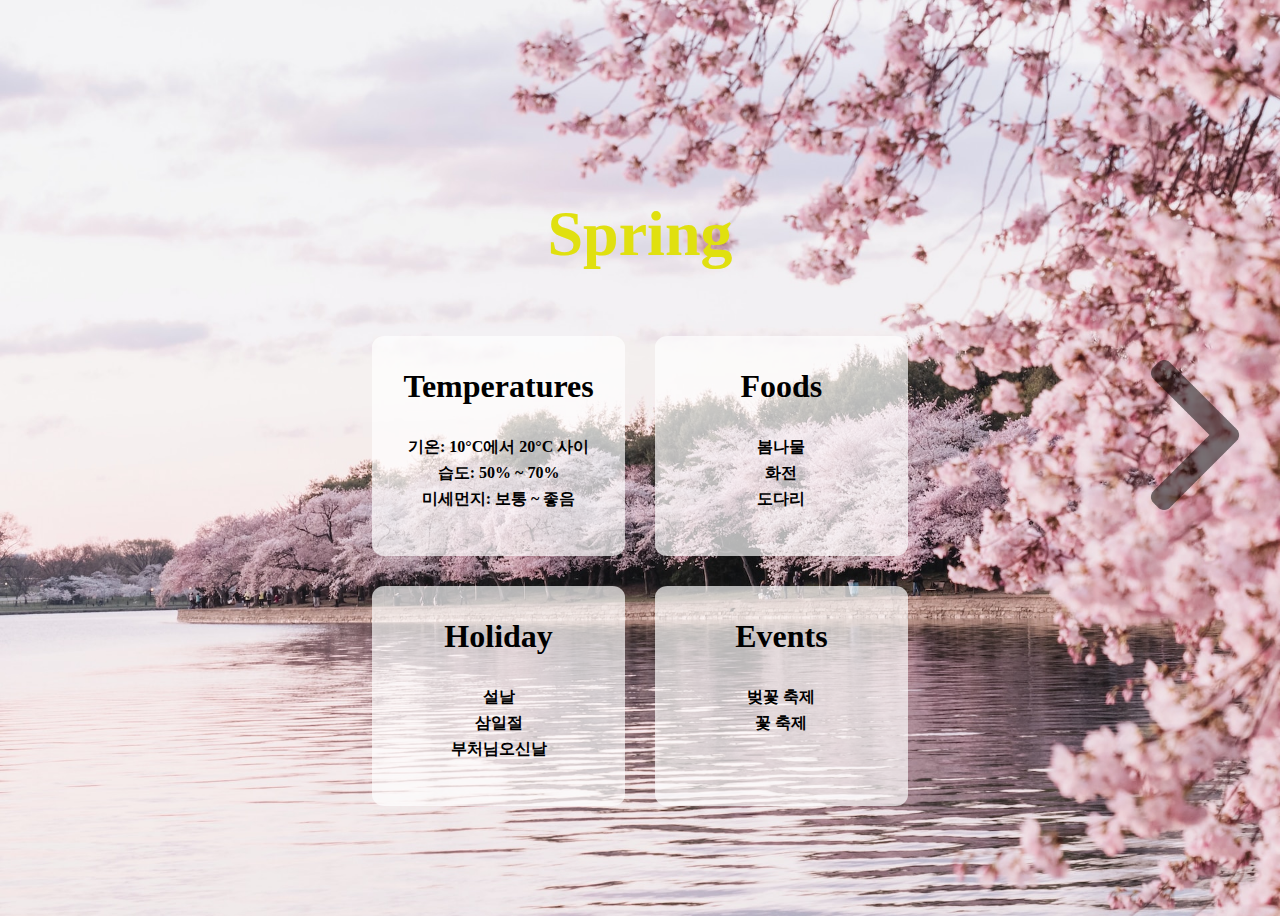
<file: index.html>
<!DOCTYPE html>
<html lang="ko">
    <head>
        <meta charset="UTF-8" />
        <meta name="viewport" content="width=device-width, initial-scale=1.0" />
        <link rel="stylesheet" href="css/spring.css" />
        <title>봄</title>
    </head>
    <body>
        <h1>Spring</h1>
        <div class="container">
            <div>
                <h3 class="temp">
                    <a href="https://www.index.go.kr/unity/potal/main/EachDtlPageDetail.do?idx_cd=1400" target="_blank"
                        >Temperatures</a
                    >
                </h3>
                <ol>
                    <li>기온: 10°C에서 20°C 사이</li>
                    <li>습도: 50% ~ 70%</li>
                    <li>미세먼지: 보통 ~ 좋음</li>
                </ol>
            </div>
            <div>
                <h3>Foods</h3>
                <ol class="hover">
                    <li><a href="https://ko.wikipedia.org/wiki/%EB%82%98%EB%AC%BC" target="_blank">봄나물</a></li>
                    <li>
                        <a href="https://ko.wikipedia.org/wiki/%ED%99%94%EC%A0%84_(%EC%9D%8C%EC%8B%9D)" target="_blank"
                            >화전</a
                        >
                    </li>
                    <li>
                        <a href="https://ko.wikipedia.org/wiki/%EB%8F%84%EB%8B%A4%EB%A6%AC" target="_blank">도다리</a>
                    </li>
                </ol>
            </div>
            <div>
                <h3>Holiday</h3>
                <ol class="hover">
                    <li>
                        <a href="https://ko.wikipedia.org/wiki/%EC%84%A4%EB%82%A0_(%ED%95%9C%EA%B5%AD)" target="_blank"
                            >설날</a
                        >
                    </li>
                    <li><a href="https://ko.wikipedia.org/wiki/3%C2%B71%EC%A0%88" target="_blank">삼일절</a></li>
                    <li>
                        <a
                            href="https://ko.wikipedia.org/wiki/%EB%B6%80%EC%B2%98%EB%8B%98_%EC%98%A4%EC%8B%A0_%EB%82%A0"
                            target="_blank"
                            >부처님오신날</a
                        >
                    </li>
                </ol>
            </div>
            <div>
                <h3>Events</h3>
                <ol class="hover">
                    <li>
                        <a href="https://www.playwings.co.kr/articles/3jraVJ5qOoY1aem6k67FoI/" target="_blank"
                            >벚꽃 축제</a
                        >
                    </li>
                    <li>
                        <a href="https://kr.trip.com/blog/National_Flowerfestival_Info/" target="_blank">꽃 축제</a>
                    </li>
                </ol>
            </div>
        </div>
        <a href="./summer.html"><img src="./image/free-icon-right-arrow-271228.png" alt="" class="right" /></a>
    </body>
</html>
</file>
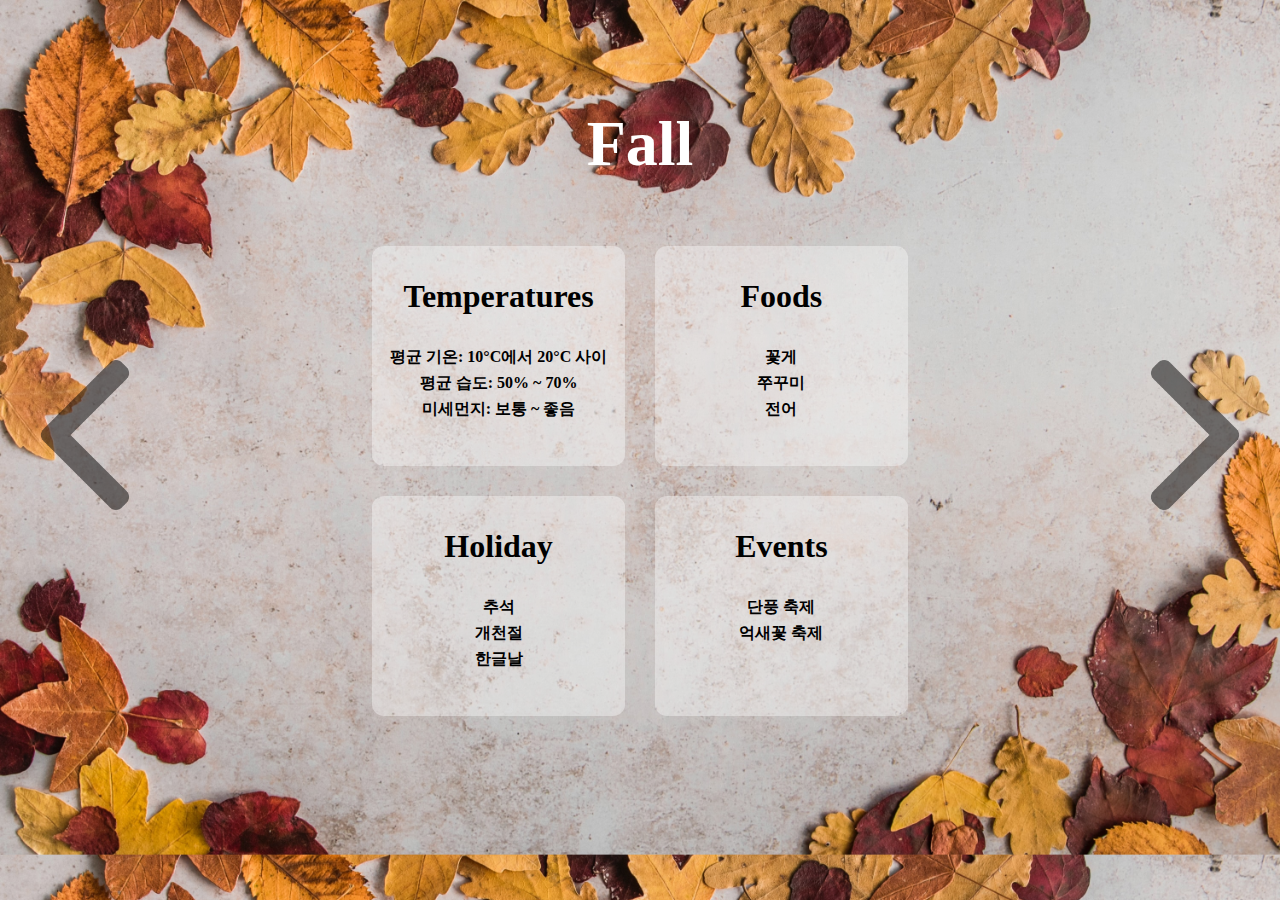
<file: fall.html>
<!DOCTYPE html>
<html lang="ko">
    <head>
        <meta charset="UTF-8" />
        <meta name="viewport" content="width=device-width, initial-scale=1.0" />
        <link rel="stylesheet" href="./css/fall.css" />
        <title>가을</title>
    </head>
    <body>
        <h1>Fall</h1>
        <div class="container">
            <div>
                <h3 class="temp">
                    <a href="https://www.index.go.kr/unity/potal/main/EachDtlPageDetail.do?idx_cd=1400" target="_blank"
                        >Temperatures</a
                    >
                </h3>
                <ol>
                    <li>평균 기온: 10°C에서 20°C 사이</li>
                    <li>평균 습도: 50% ~ 70%</li>
                    <li>미세먼지: 보통 ~ 좋음</li>
                </ol>
            </div>
            <div>
                <h3>Foods</h3>
                <ol class="hover">
                    <li><a href="https://ko.wikipedia.org/wiki/%EA%BD%83%EA%B2%8C" target="_blank">꽃게</a></li>
                    <li>
                        <a href="https://ko.wikipedia.org/wiki/%EC%A3%BC%EA%BE%B8%EB%AF%B8" target="_blank">쭈꾸미</a>
                    </li>
                    <li><a href="https://ko.wikipedia.org/wiki/%EC%A0%84%EC%96%B4" target="_blank">전어</a></li>
                </ol>
            </div>
            <div>
                <h3>Holiday</h3>
                <ol class="hover">
                    <li><a href="https://ko.wikipedia.org/wiki/%EC%B6%94%EC%84%9D" target="_blank">추석</a></li>
                    <li>
                        <a href="https://ko.wikipedia.org/wiki/%EA%B0%9C%EC%B2%9C%EC%A0%88" target="_blank">개천절</a>
                    </li>
                    <li>
                        <a href="https://ko.wikipedia.org/wiki/%ED%95%9C%EA%B8%80%EB%82%A0" target="_blank">한글날</a>
                    </li>
                </ol>
            </div>
            <div>
                <h3>Events</h3>
                <ol class="hover">
                    <li>
                        <a
                            href="https://kr.trip.com/blog/when-is-fall-foliage-season-in-korea-and-fall-colors-sights-in-korea/"
                            target="_blank"
                            >단풍 축제</a
                        >
                    </li>
                    <li>
                        <a href="https://www.pocheon.go.kr/ktour/contents.do?key=10107" target="_blank">억새꽃 축제</a>
                    </li>
                </ol>
            </div>
        </div>
        <a href="./summer.html"><img src="./image/free-icon-left-arrow-271220.png" alt="" class="left" /></a>
        <a href="./winter.html"><img src="./image/free-icon-right-arrow-271228.png" alt="" class="right" /></a>
    </body>
</html>
</file>
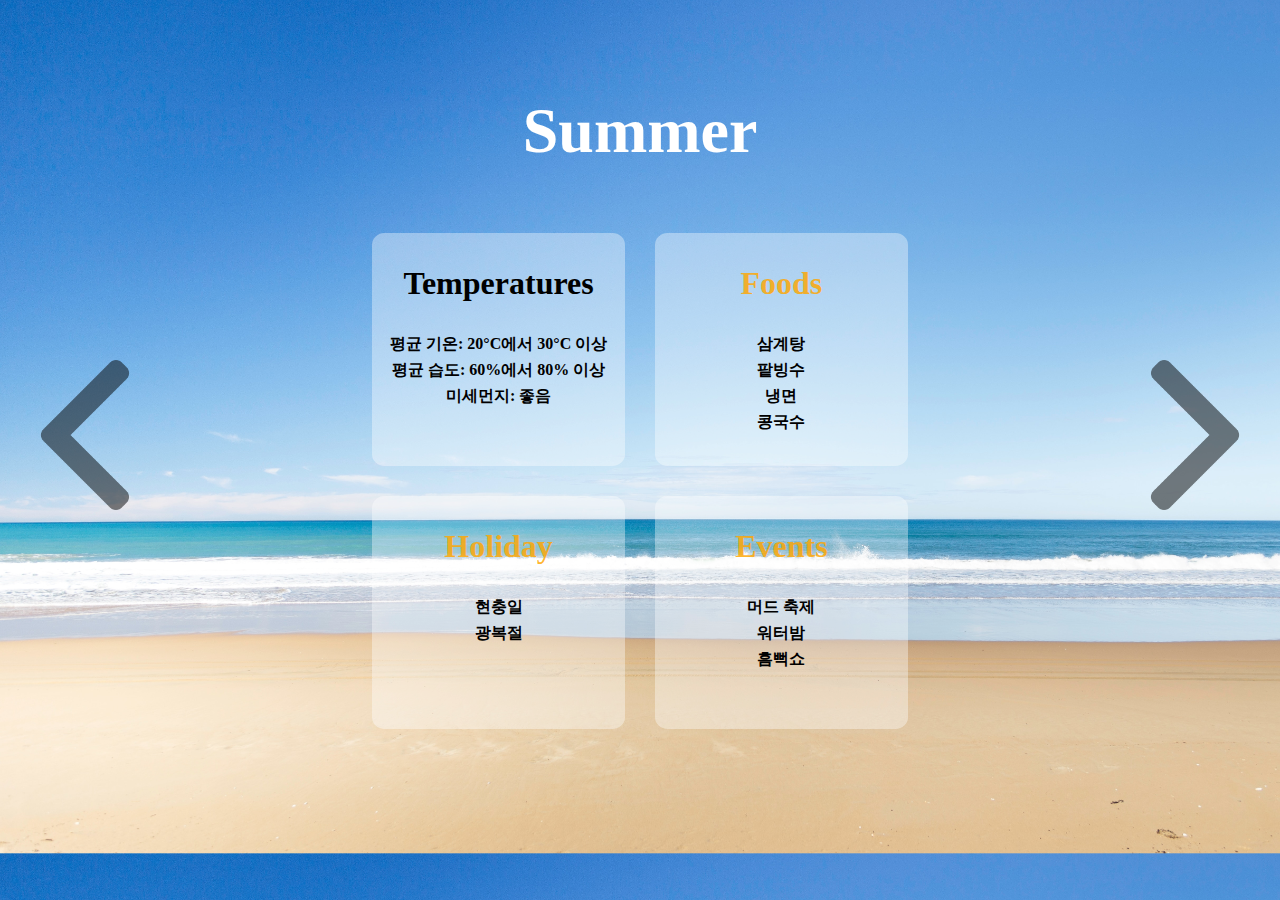
<file: summer.html>
<!DOCTYPE html>
<html lang="ko">
    <head>
        <meta charset="UTF-8" />
        <meta name="viewport" content="width=device-width, initial-scale=1.0" />
        <link rel="stylesheet" href="./css/sumer.css" />
        <title>여름</title>
    </head>
    <body>
        <h1>Summer</h1>
        <div class="container">
            <div>
                <h3 class="temp">
                    <a href="https://www.index.go.kr/unity/potal/main/EachDtlPageDetail.do?idx_cd=1400" target="_blank"
                        >Temperatures</a
                    >
                </h3>
                <ol>
                    <li>평균 기온: 20°C에서 30°C 이상</li>
                    <li>평균 습도: 60%에서 80% 이상</li>
                    <li>미세먼지: 좋음</li>
                </ol>
            </div>
            <div>
                <h3>Foods</h3>
                <ol class="hover">
                    <li>
                        <a href="https://ko.wikipedia.org/wiki/%EC%82%BC%EA%B3%84%ED%83%95" target="_blank">삼계탕</a>
                    </li>
                    <li>
                        <a
                            href="https://ko.wikipedia.org/wiki/%EB%B9%99%EC%88%98_(%ED%95%9C%EA%B5%AD_%EC%9D%8C%EC%8B%9D)"
                            target="_blank"
                            >팥빙수</a
                        >
                    </li>
                    <li><a href="https://ko.wikipedia.org/wiki/%EB%83%89%EB%A9%B4" target="_blank">냉면</a></li>
                    <li>
                        <a href="https://ko.wikipedia.org/wiki/%EC%BD%A9%EA%B5%AD%EC%88%98" target="_blank">콩국수</a>
                    </li>
                </ol>
            </div>
            <div>
                <h3>Holiday</h3>
                <ol class="hover">
                    <li>
                        <a href="https://ko.wikipedia.org/wiki/%ED%98%84%EC%B6%A9%EC%9D%BC" target="_blank">현충일</a>
                    </li>
                    <li>
                        <a href="https://ko.wikipedia.org/wiki/%EA%B4%91%EB%B3%B5%EC%A0%88" target="_blank">광복절</a>
                    </li>
                </ol>
            </div>
            <div>
                <h3>Events</h3>
                <ol class="hover">
                    <li><a href="https://www.mudfestival.or.kr/festival/view" target="_blank">머드 축제</a></li>
                    <li><a href="http://waterbombfestival.com/" target="_blank">워터밤</a></li>
                    <li>
                        <a href="https://ko.wikipedia.org/wiki/%ED%9D%A0%EB%BB%91%EC%87%BC" target="_blank">흠뻑쇼</a>
                    </li>
                </ol>
            </div>
        </div>
        <a href="./index.html"><img src="./image/free-icon-left-arrow-271220.png" alt="" class="left" /></a>
        <a href="./fall.html"><img src="./image/free-icon-right-arrow-271228.png" alt="" class="right" /></a>
    </body>
</html>
</file>
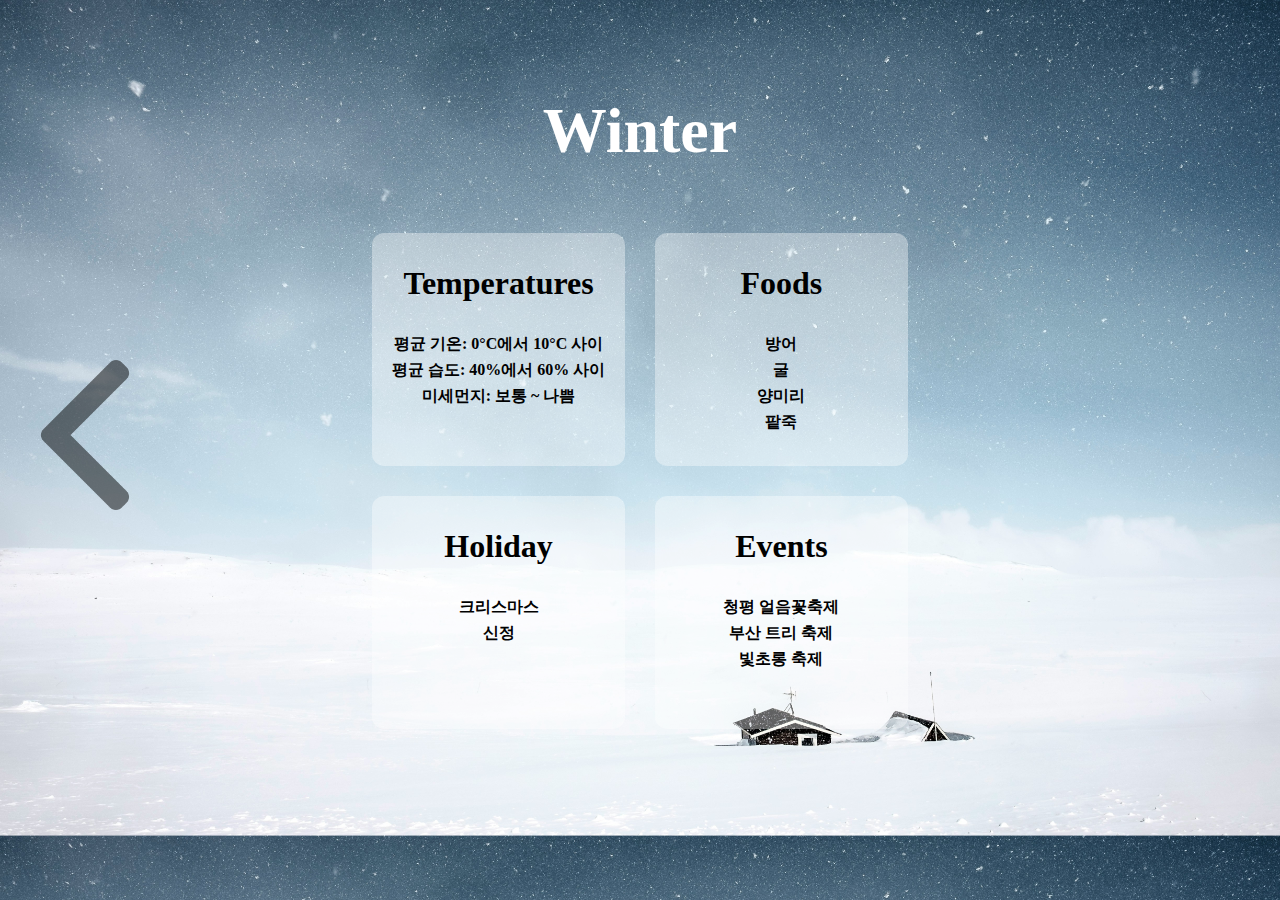
<file: winter.html>
<!DOCTYPE html>
<html lang="ko">
    <head>
        <meta charset="UTF-8" />
        <meta name="viewport" content="width=device-width, initial-scale=1.0" />
        <link rel="stylesheet" href="./css/winter.css" />
        <title>겨울</title>
    </head>
    <body>
        <h1>Winter</h1>
        <div class="container">
            <div>
                <h3 class="temp">
                    <a href="https://www.index.go.kr/unity/potal/main/EachDtlPageDetail.do?idx_cd=1400" target="_blank"
                        >Temperatures</a
                    >
                </h3>
                <ol>
                    <li>평균 기온: 0°C에서 10°C 사이</li>
                    <li>평균 습도: 40%에서 60% 사이</li>
                    <li>미세먼지: 보통 ~ 나쁨</li>
                </ol>
            </div>
            <div>
                <h3>Foods</h3>
                <ol class="hover">
                    <li>
                        <a href="https://ko.wikipedia.org/wiki/%EB%B0%A9%EC%96%B4_(%EC%96%B4%EB%A5%98)" target="_blank"
                            >방어</a
                        >
                    </li>
                    <li><a href="https://ko.wikipedia.org/wiki/%EA%B5%B4" target="_blank">굴</a></li>
                    <li><a href="https://namu.wiki/w/%EC%96%91%EB%AF%B8%EB%A6%AC" target="_blank">양미리</a></li>
                    <li><a href="https://ko.wikipedia.org/wiki/%ED%8C%A5%EC%A3%BD" target="_blank">팥죽</a></li>
                </ol>
            </div>
            <div>
                <h3>Holiday</h3>
                <ol class="hover">
                    <li>
                        <a
                            href="https://ko.wikipedia.org/wiki/%ED%81%AC%EB%A6%AC%EC%8A%A4%EB%A7%88%EC%8A%A4"
                            target="_blank"
                            >크리스마스</a
                        >
                    </li>
                    <li>
                        <a href="https://ko.wikipedia.org/wiki/%EC%83%88%ED%95%B4_%EC%B2%AB%EB%82%A0" target="_blank"
                            >신정</a
                        >
                    </li>
                </ol>
            </div>
            <div>
                <h3>Events</h3>
                <ol class="hover">
                    <li>
                        <a href="http://www.traveli.co.kr/read/contentsView/1464/26" target="_blank">청평 얼음꽃축제</a>
                    </li>
                    <li>
                        <a
                            href="https://www.visitbusan.net/index.do?menuCd=DOM_000000201005001000&uc_seq=449&lang_cd=ko&pagingParms=[base64]"
                            target="_blank"
                        >
                            부산 트리 축제
                        </a>
                    </li>
                    <li><a href="https://www.stolantern.com/" target="_blank">빛초롱 축제</a></li>
                </ol>
            </div>
        </div>
        <a href="./fall.html"><img src="./image/free-icon-left-arrow-271220.png" alt="" class="left" /></a>
    </body>
</html>
</file>
<file: css/spring.css>
body {
    background-image: url(../image/spring.jpg);
    background-size: cover;
    display: flex;
    flex-direction: column;
    height: 100vh;
    align-items: center;
    justify-content: center;
}

a:link {
    text-decoration: none;
}

a {
    color: black;
}

a:visited,
a:active {
    color: black;
}

ol {
    padding: 0;
}

h1 {
    color: rgb(224, 224, 16);
    font-size: 4em;
    text-align: center;
    margin-bottom: 50px;
}

h3 {
    font-size: 2em;
}

.temp:hover {
    border-radius: 10px;
    position: relative;
    left: 5px;
    top: -2px;
    box-shadow: 0px 2px 2px rgb(128, 128, 128);
    transition: all 200ms linear;
}

li {
    list-style: none;
    font-weight: bold;
    margin: 5px;
    border-radius: 5px;
}

.hover li:hover {
    position: relative;
    left: 5px;
    top: -2px;
    box-shadow: 0px 2px 2px rgb(128, 128, 128);
    transition: all 200ms linear;
}

.container {
    width: 50%;
    text-align: center;
    display: flex;
    flex-direction: row;
    flex-wrap: wrap;
    justify-content: center;
    align-items: center;
}

.container > div {
    background-color: rgba(255, 255, 255, 0.686);
    border-radius: 5%;
    width: 40%;
    margin: 15px;
    height: 50%;
}

.right {
    opacity: 0.5;
    position: absolute;
    top: 40%;
    right: 10px;
    width: 150px;
    transition: all 100ms linear;
}

.left {
    opacity: 0.5;
    position: absolute;
    top: 40%;
    left: 10px;
    width: 150px;
    transition: all 100ms linear;
}

img:hover {
    opacity: 1;
    width: 180px;
}

@media only screen and (max-width: 768px) {
    .container {
        width: 70%;
    }

    .container > div {
        width: 80%;
        height: 30vh;
    }

    h3 {
        font-size: 2em;
    }

    li {
        font-size: 1em;
    }

    .right,
    .left {
        width: 50px;
        height: 150px;
        position: fixed;
        top: 40%;
    }

    .right:hover {
        opacity: 1;
        width: 50px;
        height: 150px;
    }

    h1 {
        margin-top: 500px;
    }
}
</file>
<file: css/fall.css>
body {
    background-image: url(../image/fall2.jpg);
    background-size: cover;
    display: flex;
    flex-direction: column;
    height: 80vh;
    align-items: center;
    justify-content: center;
}

a {
    color: black;
}

a:link {
    text-decoration: none;
}

a:visited,
a:active {
    color: black;
}

ol {
    padding: 0;
}

h1 {
    color: white;
    font-size: 4em;
    text-align: center;
    margin-bottom: 50px;
}

h3 {
    font-size: 2em;
}

.temp:hover {
    border-radius: 10px;
    position: relative;
    left: 5px;
    top: -2px;
    box-shadow: 0px 2px 2px rgb(128, 128, 128);
    transition: all 200ms linear;
}

li {
    list-style: none;
    font-weight: bold;
    margin: 5px;
    border-radius: 5px;
}

.hover li:hover {
    position: relative;
    left: 5px;
    top: -2px;
    box-shadow: 0px 2px 2px rgb(128, 128, 128);
    transition: all 200ms linear;
}

.container {
    width: 50%;
    text-align: center;
    display: flex;
    flex-direction: row;
    flex-wrap: wrap;
    justify-content: center;
    align-items: center;
}

.container > div {
    background-color: rgba(255, 255, 255, 0.378);
    border-radius: 5%;
    width: 40%;
    margin: 15px;
    height: 50%;
}

.right {
    opacity: 0.5;
    position: absolute;
    top: 40%;
    right: 10px;
    width: 150px;
    transition: all 100ms linear;
}

.left {
    opacity: 0.5;
    position: absolute;
    top: 40%;
    left: 10px;
    width: 150px;
    transition: all 100ms linear;
}

img:hover {
    opacity: 1;
    width: 180px;
}

@media only screen and (max-width: 768px) {
    .container {
        width: 70%;
    }

    .container > div {
        width: 80%;
        height: 30vh;
    }

    h3 {
        font-size: 2em;
    }

    li {
        font-size: 1em;
    }

    .right,
    .left {
        width: 50px;
        height: 150px;
        position: fixed;
        top: 40%;
    }

    .left:hover,
    .right:hover {
        opacity: 1;
        width: 50px;
        height: 150px;
    }

    h1 {
        margin-top: 650px;
    }
}
</file>
<file: css/sumer.css>
body {
    background-image: url(../image/sea.jpg);
    background-size: cover;
    display: flex;
    flex-direction: column;
    height: 80vh;
    align-items: center;
    justify-content: center;
}

a:link {
    text-decoration: none;
    color: black;
}

a:visited,
a:active {
    color: black;
}

ol {
    padding: 0;
}

h1 {
    color: white;
    font-size: 4em;
    text-align: center;
    margin-bottom: 50px;
}

h3 {
    font-size: 2em;
    color: #ffa600d4;
}

h3 a:visited,
h3 a:active {
    color: #ffa600d4;
}

.temp:hover {
    border-radius: 10px;
    position: relative;
    left: 5px;
    top: -2px;
    box-shadow: 0px 2px 2px rgb(128, 128, 128);
    transition: all 200ms linear;
}

li {
    list-style: none;
    font-weight: bold;
    margin: 5px;
    border-radius: 5px;
}

.hover li:hover {
    position: relative;
    left: 5px;
    top: -2px;
    box-shadow: 0px 2px 2px rgb(128, 128, 128);
    transition: all 200ms linear;
}

.container {
    width: 50%;
    text-align: center;
    display: flex;
    flex-direction: row;
    flex-wrap: wrap;
    justify-content: center;
    align-items: center;
}

.container > div {
    background-color: rgba(255, 255, 255, 0.378);
    border-radius: 5%;
    width: 40%;
    margin: 15px;
    height: 50%;
}

.right {
    opacity: 0.5;
    position: absolute;
    top: 40%;
    right: 10px;
    width: 150px;
    transition: all 100ms linear;
}

.left {
    opacity: 0.5;
    position: absolute;
    top: 40%;
    left: 10px;
    width: 150px;
    transition: all 100ms linear;
}

img:hover {
    opacity: 1;
    width: 180px;
}

@media only screen and (max-width: 768px) {
    .container {
        width: 70%;
    }

    .container > div {
        width: 80%;
        height: 30vh;
    }

    h3 {
        font-size: 2em;
    }

    li {
        font-size: 1em;
    }

    .right,
    .left {
        width: 50px;
        height: 150px;
        position: fixed;
        top: 40%;
    }

    .left:hover,
    .right:hover {
        opacity: 1;
        width: 50px;
        height: 150px;
    }

    h1 {
        margin-top: 650px;
    }
}
</file>
<file: css/winter.css>
body {
    background-image: url(../image/winter.jpg);
    background-size: cover;
    display: flex;
    flex-direction: column;
    height: 80vh;
    align-items: center;
    justify-content: center;
}

a {
    color: black;
}

a:link {
    text-decoration: none;
}

a:visited,
a:active {
    color: black;
}

ol {
    padding: 0;
}

h1 {
    color: white;
    font-size: 4em;
    text-align: center;
    margin-bottom: 50px;
}

h3 {
    font-size: 2em;
}

.temp:hover {
    border-radius: 10px;
    position: relative;
    left: 5px;
    top: -2px;
    box-shadow: 0px 2px 2px rgb(128, 128, 128);
    transition: all 200ms linear;
}

li {
    list-style: none;
    font-weight: bold;
    margin: 5px;
    border-radius: 5px;
}

.hover li:hover {
    position: relative;
    left: 5px;
    top: -2px;
    box-shadow: 0px 2px 2px rgb(128, 128, 128);
    transition: all 200ms linear;
}

.container {
    width: 50%;
    text-align: center;
    display: flex;
    flex-direction: row;
    flex-wrap: wrap;
    justify-content: center;
    align-items: center;
}

.container > div {
    background-color: rgba(255, 255, 255, 0.378);
    border-radius: 5%;
    width: 40%;
    margin: 15px;
    height: 50%;
}

.right {
    opacity: 0.5;
    position: absolute;
    top: 40%;
    right: 10px;
    width: 150px;
    transition: all 100ms linear;
}

.left {
    opacity: 0.5;
    position: absolute;
    top: 40%;
    left: 10px;
    width: 150px;
    transition: all 100ms linear;
}

img:hover {
    opacity: 1;
    width: 180px;
}

@media only screen and (max-width: 768px) {
    .container {
        width: 70%;
    }

    .container > div {
        width: 80%;
        height: 30vh;
    }

    h3 {
        font-size: 2em;
    }

    li {
        font-size: 1em;
    }

    .right,
    .left {
        width: 50px;
        height: 150px;
        position: fixed;
        top: 40%;
    }

    .left:hover {
        opacity: 1;
        width: 50px;
        height: 150px;
    }

    h1 {
        margin-top: 650px;
    }
}
</file>
